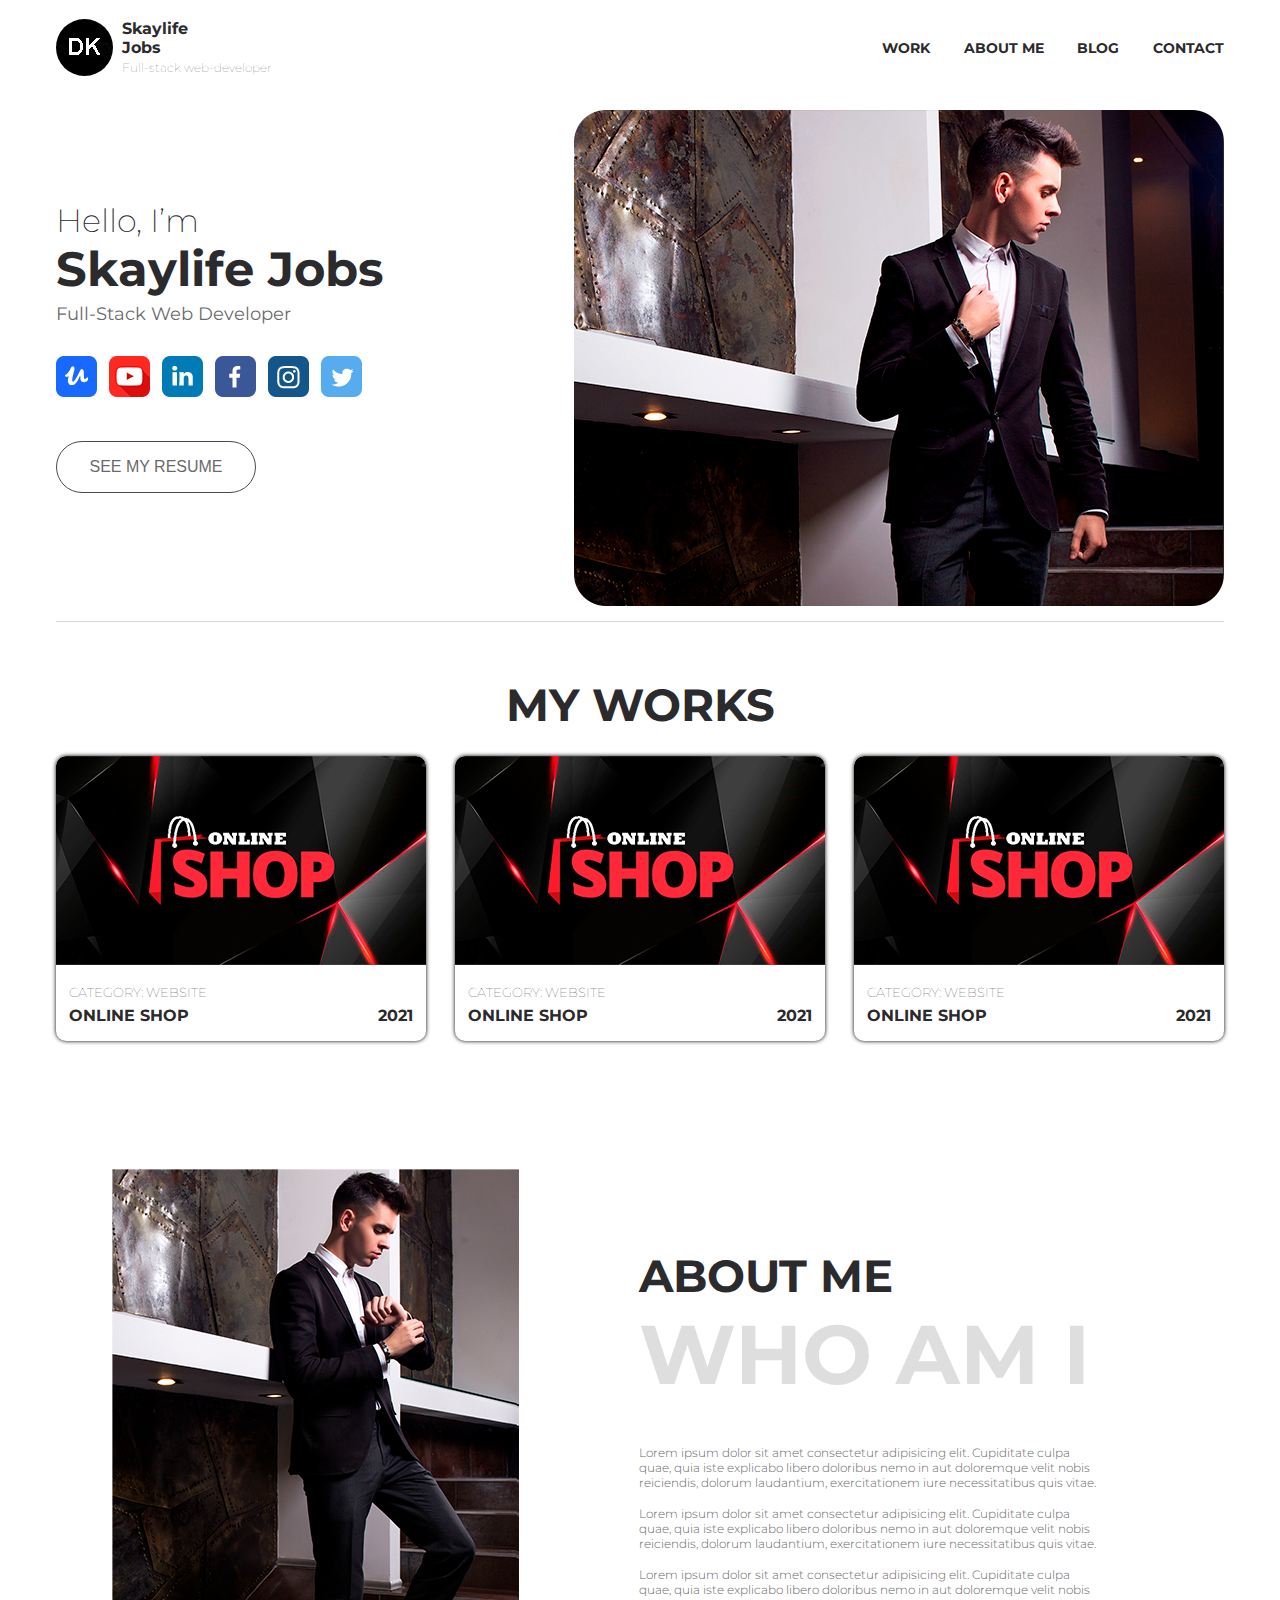
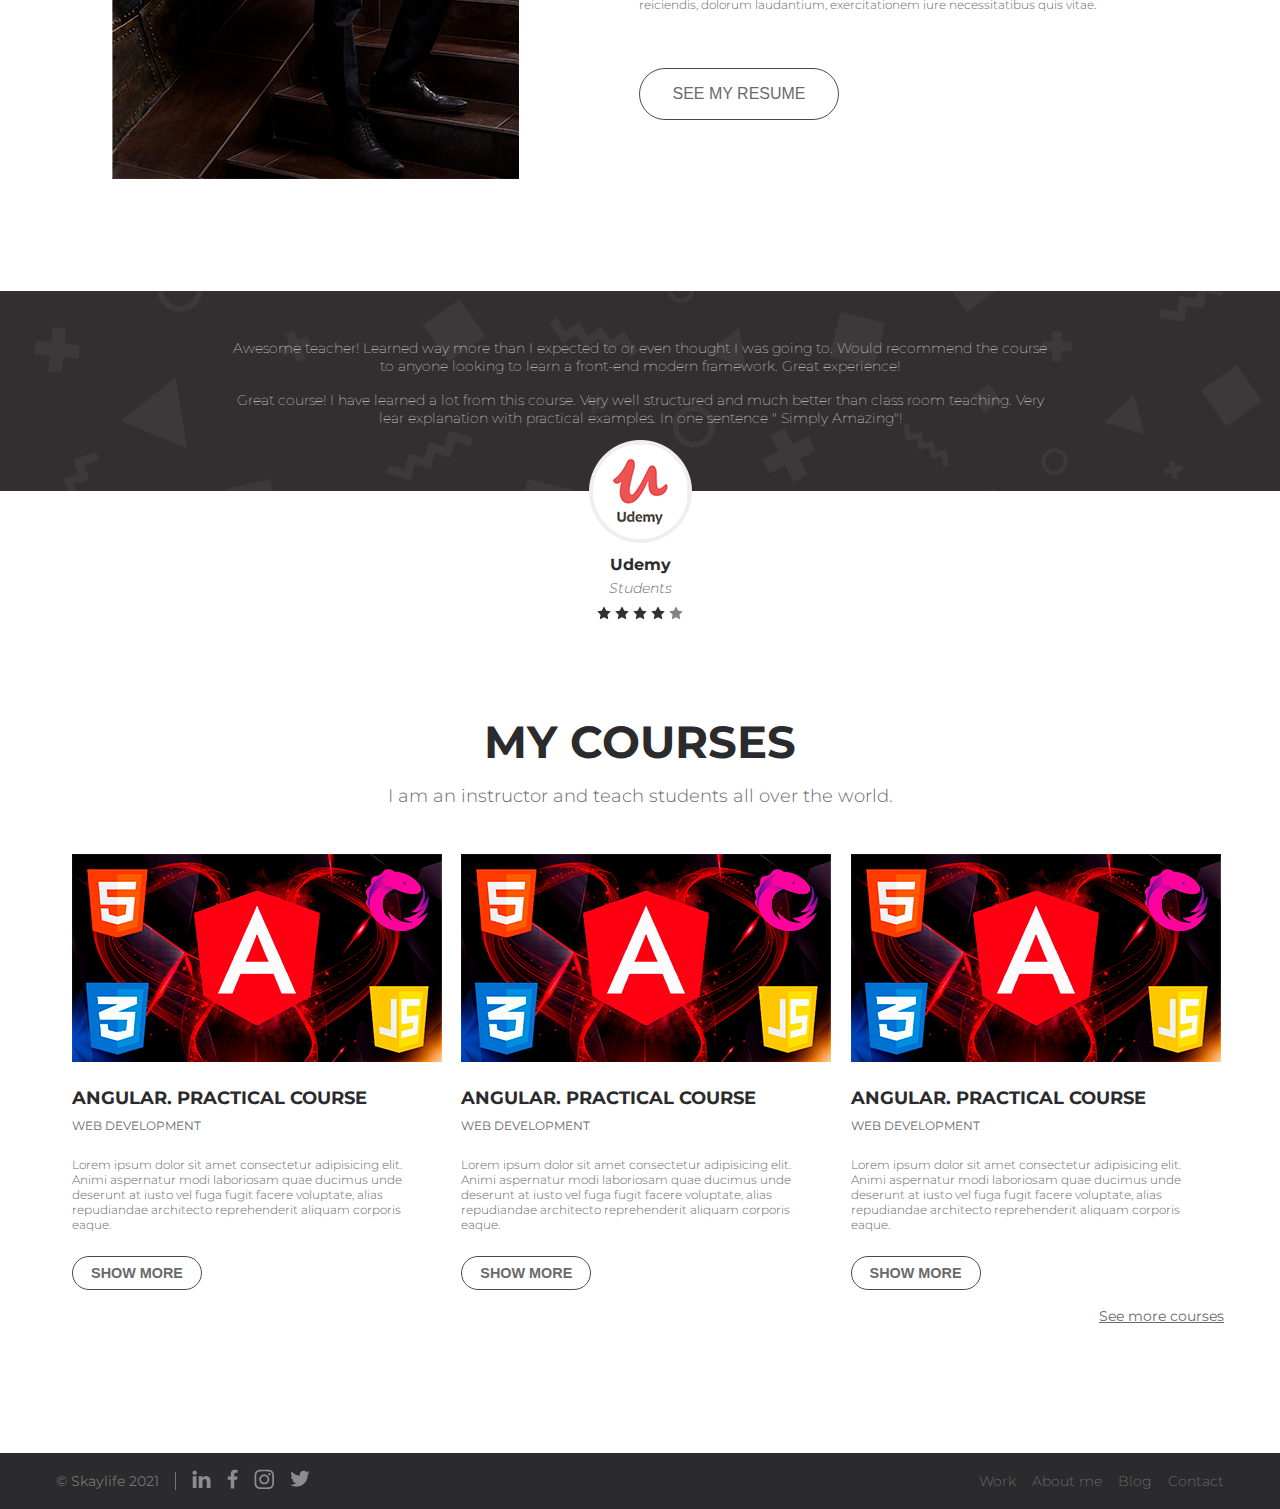
<file: Portfolio-responsive/index.html>
<!DOCTYPE html>
<html lang="en">
  <head>
    <meta charset="UTF-8" />
    <meta http-equiv="X-UA-Compatible" content="IE=edge" />
    <meta name="viewport" content="width=device-width, initial-scale=1.0" />
    <link rel="stylesheet" href="style.css" />
    <link rel="preconnect" href="https://fonts.gstatic.com" />
    <link
      href="https://fonts.googleapis.com/css2?family=Montserrat:ital,wght@0,300;0,400;0,700;1,300&display=swap"
      rel="stylesheet"
    />

    <link
      rel="apple-touch-icon"
      sizes="180x180"
      href="favicon/apple-touch-icon.png"
    />
    <link
      rel="icon"
      type="image/png"
      sizes="32x32"
      href="favicon/favicon-32x32.png"
    />
    <link
      rel="icon"
      type="image/png"
      sizes="16x16"
      href="favicon/favicon-16x16.png"
    />
    <link rel="manifest" href="favicon/site.webmanifest" />
    <link
      rel="mask-icon"
      href="favicon/safari-pinned-tab.svg"
      color="#5bbad5"
    />
    <meta name="msapplication-TileColor" content="#da532c" />
    <meta name="theme-color" content="#ffffff" />

    <title>Portfolio</title>
    <script src="https://cdnjs.cloudflare.com/ajax/libs/jquery/3.5.1/jquery.min.js"></script>
  </head>
  <body>
    <header class="header">
      <div class="container">
        <div class="header_inner">
          <div class="user">
            <img class="user-avatar" src="img/avatar_photo.png" alt="" />

            <div class="user-content">
              <div class="user_name">Skaylife <br />Jobs</div>
              <div class="user_prof">Full-stack web-developer</div>
            </div>
          </div>

          <div class="nav" id="nav">
            <a class="nav_link" href="#" data-scroll="#work">work</a>
            <a class="nav_link" href="#" data-scroll="#about">about me</a>
            <a class="nav_link" href="#" data-scroll="#courses">blog</a>
            <a class="nav_link" href="mailto:skaylife123@gmail.com">contact</a>
          </div>
        </div>
      </div>
    </header>

    <div class="intro">
      <div class="container">
        <div class="intro_inner">
          <div class="intro-content">
            <h2 class="intro_subtitle">Hello, I’m</h2>
            <h1 class="intro_title">Skaylife Jobs</h1>
            <div class="intro_text">Full-Stack Web Developer</div>

            <div class="social">
              <a class="social_link" href="">
                <img src="img/icons/udemy.png" alt="" />
              </a>
              <a class="social_link" href="">
                <img src="img/icons/youtube.png" alt="" />
              </a>
              <a class="social_link" href="">
                <img src="img/icons/linkedin.png" alt="" />
              </a>
              <a class="social_link" href="">
                <img src="img/icons/facebook.png" alt="" />
              </a>
              <a class="social_link" href="">
                <img src="img/icons/instagram.png" alt="" />
              </a>
              <a class="social_link" href="">
                <img src="img/icons/twitter.png" alt="" />
              </a>
            </div>

            <button class="btn" type="button" data-modal="#modal_resume">
              SEE MY RESUME
            </button>
          </div>

          <img class="intro_photo" src="img/photo.png" alt="" />
        </div>
      </div>
    </div>

    <div class="works" id="work">
      <div class="container">
        <h3 class="text_center">MY WORKs</h3>

        <div class="portfolio">
          <div class="work">
            <img class="work_photo" src="img/work logo.png" alt="" />
            <div class="work_content">
              <div class="work_cat">category: website</div>
              <div class="work_title">
                online shop
                <div class="work_date">2021</div>
              </div>
            </div>
          </div>

          <div class="work">
            <img class="work_photo" src="img/work logo.png" alt="" />
            <div class="work_content">
              <div class="work_cat">category: website</div>
              <div class="work_title">
                online shop
                <div class="work_date">2021</div>
              </div>
            </div>
          </div>

          <div class="work">
            <img class="work_photo" src="img/work logo.png" alt="" />
            <div class="work_content">
              <div class="work_cat">category: website</div>
              <div class="work_title">
                online shop
                <div class="work_date">2021</div>
              </div>
            </div>
          </div>
        </div>
      </div>
    </div>

    <div class="about" id="about">
      <div class="container">
        <div class="about_inner">
          <img class="about_photo" src="img/designer_photo.png" alt="" />

          <div class="about_content">
            <h3 class="about_title">about me</h3>
            <h2 class="about_bigtitle">who am i</h2>
            <div class="about_text">
              <p>
                Lorem ipsum dolor sit amet consectetur adipisicing elit.
                Cupiditate culpa quae, quia iste explicabo libero doloribus nemo
                in aut doloremque velit nobis reiciendis, dolorum laudantium,
                exercitationem iure necessitatibus quis vitae.
              </p>
              <p>
                Lorem ipsum dolor sit amet consectetur adipisicing elit.
                Cupiditate culpa quae, quia iste explicabo libero doloribus nemo
                in aut doloremque velit nobis reiciendis, dolorum laudantium,
                exercitationem iure necessitatibus quis vitae.
              </p>
              <p>
                Lorem ipsum dolor sit amet consectetur adipisicing elit.
                Cupiditate culpa quae, quia iste explicabo libero doloribus nemo
                in aut doloremque velit nobis reiciendis, dolorum laudantium,
                exercitationem iure necessitatibus quis vitae.
              </p>
            </div>

            <button class="btn" type="button" data-modal="#modal_resume">
              see my resume
            </button>
          </div>
        </div>
      </div>
    </div>

    <div class="reviews">
      <div class="container">
        <div class="reviews_inner">
          <div class="reviews_text">
            <p>
              Awesome teacher! Learned way more than I expected to or even
              thought I was going to. Would recommend the course to anyone
              looking to learn a front-end modern framework. Great experience!
            </p>
            <p>
              Great course! I have learned a lot from this course. Very well
              structured and much better than class room teaching. Very lear
              explanation with practical examples. In one sentence " Simply
              Amazing"!
            </p>
          </div>
        </div>
        <div class="reviews_author">
          <img src="img/udemy_logo.png" alt="" />
          <div class="reviews_company">Udemy</div>
          <div class="reviews_name">Students</div>
          <div class="reviews_rating">
            <img class="reviews_star" src="img/icons/star.png" alt="" />
            <img class="reviews_star" src="img/icons/star.png" alt="" />
            <img class="reviews_star" src="img/icons/star.png" alt="" />
            <img class="reviews_star" src="img/icons/star.png" alt="" />
            <img
              class="reviews_star"
              src="img/icons/star_no_active.png"
              alt=""
            />
          </div>
        </div>
      </div>
    </div>

    <div class="courses" id="courses">
      <div class="container">
        <h3 class="text_center margin">My courses</h3>
        <div class="subtitle">
          I am an instructor and teach students all over the world.
        </div>

        <div class="courses_inner">
          <div class="course">
            <img class="course_photo" src="img/Angular logo.png" alt="" />

            <div class="course_content">
              <h4 class="course_name">ANGULAR. PRACTICAL COURSE</h4>
              <div class="course_cat">WEB DEVELOPMENT</div>
              <div class="course_text">
                Lorem ipsum dolor sit amet consectetur adipisicing elit. Animi
                aspernatur modi laboriosam quae ducimus unde deserunt at iusto
                vel fuga fugit facere voluptate, alias repudiandae architecto
                reprehenderit aliquam corporis eaque.
              </div>
            </div>

            <a href="">
              <button class="btn btn_edit" type="button">SHOW MORE</button>
            </a>
          </div>

          <div class="course">
            <img class="course_photo" src="img/Angular logo.png" alt="" />

            <div class="course_content">
              <h4 class="course_name">ANGULAR. PRACTICAL COURSE</h4>
              <div class="course_cat">WEB DEVELOPMENT</div>
              <div class="course_text">
                Lorem ipsum dolor sit amet consectetur adipisicing elit. Animi
                aspernatur modi laboriosam quae ducimus unde deserunt at iusto
                vel fuga fugit facere voluptate, alias repudiandae architecto
                reprehenderit aliquam corporis eaque.
              </div>
            </div>

            <a href="">
              <button class="btn btn_edit" type="button">SHOW MORE</button>
            </a>
          </div>

          <div class="course">
            <img class="course_photo" src="img/Angular logo.png" alt="" />

            <div class="course_content">
              <h4 class="course_name">ANGULAR. PRACTICAL COURSE</h4>
              <div class="course_cat">WEB DEVELOPMENT</div>
              <div class="course_text">
                Lorem ipsum dolor sit amet consectetur adipisicing elit. Animi
                aspernatur modi laboriosam quae ducimus unde deserunt at iusto
                vel fuga fugit facere voluptate, alias repudiandae architecto
                reprehenderit aliquam corporis eaque.
              </div>
            </div>

            <a href="">
              <button class="btn btn_edit" type="button">SHOW MORE</button>
            </a>
          </div>
        </div>

        <div class="link">
          <a class="course_link" href="">See more courses</a>
        </div>
      </div>
    </div>

    <footer class="footer">
      <div class="container">
        <div class="footer_inner">
          <div class="footer_info">
            <div class="footer_copyright">&copy; Skaylife 2021</div>

            <div class="footer_social">
              <a class="footer_link" href="#">
                <img src="img/icons_footer/linkedin.png" alt="" />
              </a>
              <a class="footer_link" href="#">
                <img src="img/icons_footer/facebook.png" alt="" />
              </a>
              <a class="footer_link" href="#">
                <img src="img/icons_footer/instagram_.png" alt="" />
              </a>
              <a class="footer_link" href="#">
                <img src="img/icons_footer/twitter.png" alt="" />
              </a>
            </div>
          </div>

          <div class="footer_nav">
            <a class="footer_nav_link" href="#" data-scroll="#work">Work</a>
            <a class="footer_nav_link" href="#" data-scroll="#about"
              >About me</a
            >
            <a class="footer_nav_link" href="#" data-scroll="#courses">Blog</a>
            <a class="footer_nav_link" href="mailto:skaylife123@gmail.com"
              >Contact</a
            >
          </div>
        </div>
      </div>
    </footer>

    <div class="modal" id="modal_resume">
      <div class="modal_dialog">
        <h3 class="modal_title">RESUME</h3>
        <img class="modal_photo" src="img/resume.jpg" alt="" />
        <a class="btn btn_edit btn_modal" href="img/resume.jpg" download
          >Download</a
        >
      </div>
    </div>

    <script src="app.js"></script>
  </body>
</html>
</file>
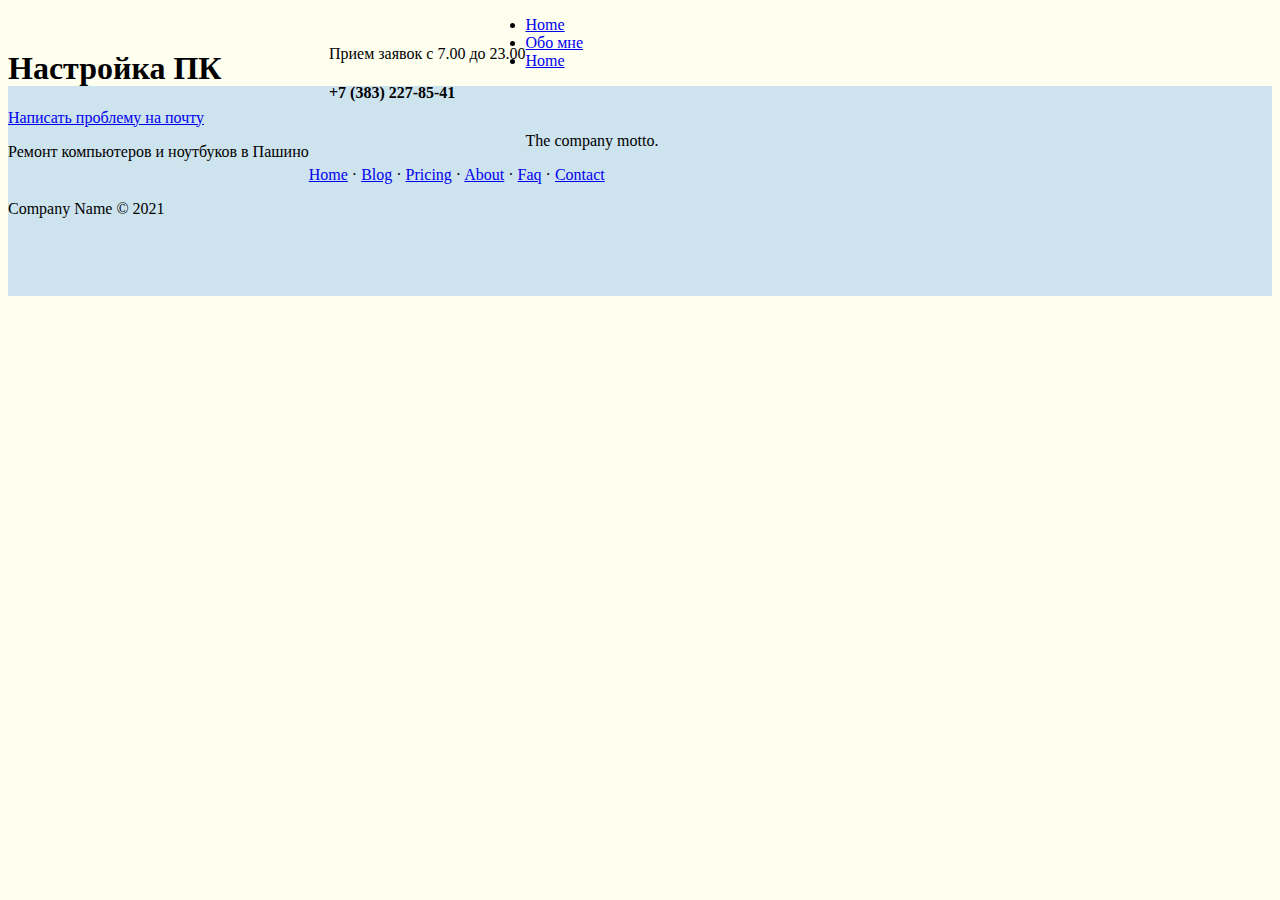
<file: Portfolio/about.html>
<!DOCTYPE html>
<html lang="en">
  <head>
    <!-- Required meta tags -->
    <meta charset="utf-8" />
    <meta name="viewport" content="width=device-width, initial-scale=1" />

    <!-- Bootstrap CSS -->
    <link
      href="https://cdn.jsdelivr.net/npm/bootstrap@5.0.0-beta2/dist/css/bootstrap.min.css"
      rel="stylesheet"
      integrity="sha384-BmbxuPwQa2lc/FVzBcNJ7UAyJxM6wuqIj61tLrc4wSX0szH/Ev+nYRRuWlolflfl"
      crossorigin="anonymous"
    />
    <link rel="stylesheet" href="style.css" />

    <title>Настройка ПК</title>
  </head>
  <body>
    <div class="container my-5">
      <div class="constainer mt-5">
        <div class="row">
          <div class="col">
            <h1>Настройка ПК</h1>
            <a
              href="mailto:skaylfe123@gmail.com"
              type="button"
              class="btn btn-outline-success"
            >
              Написать проблему на почту
            </a>
            <p class="lead mt-2">Ремонт компьютеров и ноутбуков в Пашино</p>
          </div>

          <div class="col">
            <div class="container">
              <p class="text-end">Прием заявок с 7.00 до 23.00</p>
              <h4 class="text-end">+7 (383) 227-85-41</h4>
            </div>
          </div>
        </div>
      </div>

      <div class="container">
        <nav>
          <ul class="nav nav-pills">
            <li class="nav-item">
              <a class="nav-link" href="/">Home</a>
            </li>
            <li class="nav-item">
              <a class="nav-link active" href="/about.html">Обо мне</a>
            </li>
            <li class="nav-item">
              <a class="nav-link" href="#">Home</a>
            </li>
          </ul>
        </nav>
      </div>
    </div>

    <style>
      .foot {
        background-color: rgba(156, 200, 235, 0.507);
        height: 20vh;
        padding-top: 30px;
      }
    </style>
    <div class="foot">
      <div class="constainer">
        <footer class="footer-basic-centered text-center">
          <p class="footer">The company motto.</p>

          <p class="footer-links">
            <a href="#">Home</a>
            ·
            <a href="#">Blog</a>
            ·
            <a href="#">Pricing</a>
            ·
            <a href="#">About</a>
            ·
            <a href="#">Faq</a>
            ·
            <a href="#">Contact</a>
          </p>

          <p class="footer-company-name">Company Name &copy; 2021</p>
        </footer>
      </div>
    </div>

    <!-- Optional JavaScript; choose one of the two! -->

    <!-- Option 1: Bootstrap Bundle with Popper -->
    <script
      src="https://cdn.jsdelivr.net/npm/bootstrap@5.0.0-beta2/dist/js/bootstrap.bundle.min.js"
      integrity="sha384-b5kHyXgcpbZJO/tY9Ul7kGkf1S0CWuKcCD38l8YkeH8z8QjE0GmW1gYU5S9FOnJ0"
      crossorigin="anonymous"
    ></script>

    <!-- Option 2: Separate Popper and Bootstrap JS -->
    <!--
    <script src="https://cdn.jsdelivr.net/npm/@popperjs/core@2.6.0/dist/umd/popper.min.js" integrity="sha384-KsvD1yqQ1/1+IA7gi3P0tyJcT3vR+NdBTt13hSJ2lnve8agRGXTTyNaBYmCR/Nwi" crossorigin="anonymous"></script>
    <script src="https://cdn.jsdelivr.net/npm/bootstrap@5.0.0-beta2/dist/js/bootstrap.min.js" integrity="sha384-nsg8ua9HAw1y0W1btsyWgBklPnCUAFLuTMS2G72MMONqmOymq585AcH49TLBQObG" crossorigin="anonymous"></script>
    -->
  </body>
</html>
</file>
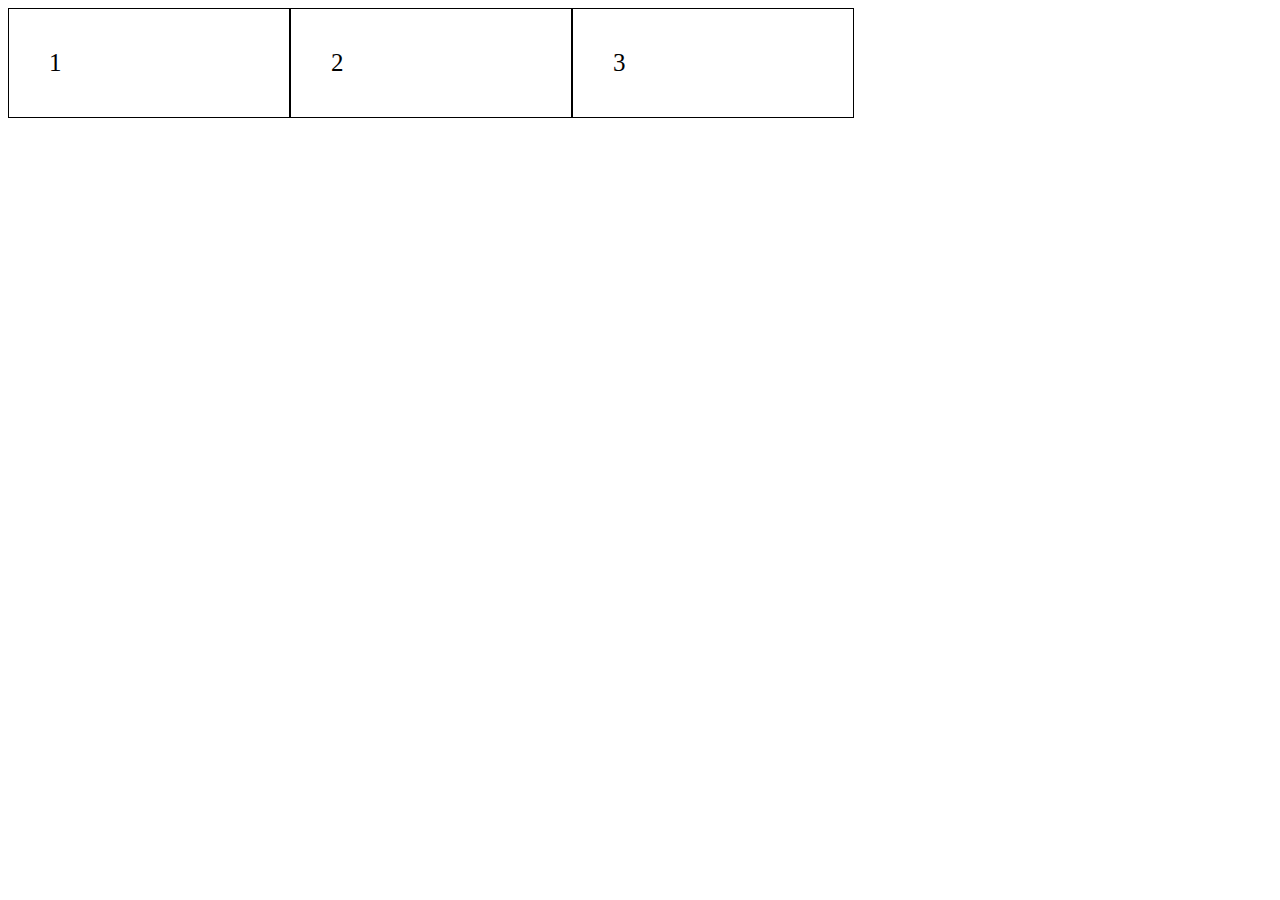
<file: Portfolio/test.html>
<!DOCTYPE html>
<html lang="en">
  <head>
    <!-- Required meta tags -->
    <meta charset="utf-8" />
    <meta name="viewport" content="width=device-width, initial-scale=1" />

    <!-- Bootstrap CSS -->
    <link
      href="https://cdn.jsdelivr.net/npm/bootstrap@5.0.0-beta2/dist/css/bootstrap.min.css"
      rel="stylesheet"
      integrity="sha384-BmbxuPwQa2lc/FVzBcNJ7UAyJxM6wuqIj61tLrc4wSX0szH/Ev+nYRRuWlolflfl"
      crossorigin="anonymous"
    />

    <title>Hello, world!</title>
  </head>
  <body>
    <style>
      .container {
        display: flex;
      }

      .item {
        padding: 40px;
        font-size: 25px;
        border: 1px solid black;
        height: fit-content;
        width: fit-content;
        flex-basis: 200px;
      }
      .item_1 {
      }
      .item_2 {
      }
      .item_3 {
      }
    </style>

    <div class="container">
      <div class="item item_1">1</div>
      <div class="item item_2">2</div>
      <div class="item item_3">3</div>
    </div>
    <script
      src="https://cdn.jsdelivr.net/npm/bootstrap@5.0.0-beta2/dist/js/bootstrap.bundle.min.js"
      integrity="sha384-b5kHyXgcpbZJO/tY9Ul7kGkf1S0CWuKcCD38l8YkeH8z8QjE0GmW1gYU5S9FOnJ0"
      crossorigin="anonymous"
    ></script>
  </body>
</html>
</file>
<file: Portfolio-responsive/style.css>
:root {
  --black: #2b2a2c;
  --gray: #6a696b;
  --gray-light: #dedede;
  --white: #fff;
}

body {
  margin: 0;
  font-family: 'Montserrat', sans-serif;
  font-size: 1rem;
  color: black;
}

h1,
h2,
h3,
h4,
h5,
h6 {
  margin: 0;
}

p {
  margin: 0 0 1rem;
}

*,
*:before,
*:after {
  box-sizing: border-box;
}

.container {
  width: 100%;
  max-width: 1200px;
  padding-left: 1rem;
  padding-right: 1rem;
  margin: 0 auto;
}

.header {
  padding: 1.2rem 0;
  position: relative;
}

.header_inner {
  display: flex;
  justify-content: space-between;
  align-items: center;
}

.user {
  display: flex;
}

.user-avatar {
  border-radius: 50%;
}

.user-content {
  padding-left: 9px;
}

.user_name {
  font-size: 1rem;
  color: var(--black);
  font-weight: bold;
  margin-bottom: 3px;
}

.user_prof {
  font-size: 0.75rem;
  color: var(--black);
  opacity: 0.7;
  font-weight: lighter;
}

.nav {
  display: flex;
  flex-wrap: wrap;
  align-items: center;
  height: 100%;
}

.nav_link {
  margin-left: 2.1rem;
  position: relative;

  font-size: 0.9rem;
  color: var(--black);
  font-weight: bold;
  text-transform: uppercase;
  text-decoration: none;
}

.nav_link:hover {
  border-bottom: 2px solid black;
  padding: 0 0 4px;
}

.intro_inner {
  display: flex;
  padding-top: 6.6rem;
  padding-bottom: 8rem;
  position: relative;

  border-bottom: 1.8px solid rgba(0, 0, 0, 0.157);
}

.intro_subtitle {
  color: var(--black);
  font-weight: 200;
  font-size: 2rem;
}

.intro_title {
  color: var(--black);
  font-weight: bold;
  font-size: 3rem;
  padding-bottom: 5px;
}

.intro_text {
  font-size: 1.1rem;
  opacity: 0.7;
  color: var(--black);
}

.social {
  margin-top: 2rem;
  margin-bottom: 2.5rem;
  display: flex;
}

.social_link {
  margin-right: 0.75rem;
  text-decoration: none;
}

.social_link:hover {
  transform: translatey(-5px);
}

.btn {
  display: inline-block;
  vertical-align: top;
  width: 12.5rem;
  padding: 1rem 2rem;

  border: 1px solid black;
  border-radius: 1.8rem;
  background: none;
  cursor: pointer;

  font-size: 1rem;
  color: var(--black);
  text-decoration: none;
  text-transform: uppercase;
  text-align: center;
  opacity: 0.7;
}

.btn:hover {
  background: var(--black);
  color: var(--white);
}

.intro_photo {
  position: absolute;
  bottom: -1px;
  right: 0;
  z-index: 1;
  margin-bottom: 1rem;
}

.text_center {
  margin-top: 3.5rem;
  margin-bottom: 1.5rem;
  text-align: center;

  font-weight: bold;
  text-transform: uppercase;

  font-size: 2.8rem;
  color: var(--black);
}

.works {
  margin-bottom: 7rem;
}

.portfolio {
  display: flex;
  flex-wrap: wrap;
  justify-content: space-between;
}

.work {
  overflow: hidden;
  box-shadow: 0 0 4px black;
  border-radius: 10px;
  margin-bottom: 1rem;
}

.work:hover {
  box-shadow: 0 0 20px black;
}

.work_content {
  padding: 1rem 0.8rem;
}

.work_cat {
  font-weight: lighter;
  font-size: 0.8rem;
  color: var(--black);
  text-transform: uppercase;
  margin-bottom: 0.4rem;
}

.work_title {
  display: flex;
  justify-content: space-between;
  text-transform: uppercase;
  font-size: 1rem;
  font-weight: bold;
  color: var(--black);
}

.about_inner {
  display: flex;
  flex-wrap: wrap;
  margin-bottom: 7rem;
}

.about_photo {
  max-width: 50%;
  padding-left: 3.5rem;
}

.about_content {
  width: 50%;
  padding-left: 7.5rem;
  padding-top: 5rem;
}

.about_title {
  text-transform: uppercase;
  font-weight: bold;
  font-size: 2.8rem;
  color: var(--black);
}

.about_bigtitle {
  font-size: 5.2rem;
  color: var(--gray-light);
  text-transform: uppercase;
  font-weight: bold;
}

.about_text {
  margin-top: 2.5rem;
  margin-bottom: 3.5rem;

  font-size: 0.75rem;
  color: var(--gray);
  font-weight: 300;
}

.reviews {
  background: #332f30 url('img/reviews.png') center no-repeat;
  padding: 3rem 0;
  position: relative;
}

.reviews_inner {
  width: 100%;
  max-width: 830px;
  margin: 0 auto;
}

.reviews_inner {
  color: var(--white);
  font-size: 0.9rem;
  font-weight: lighter;
  text-align: center;
}

.reviews_author {
  width: 100%;
  margin-top: -51px;

  text-align: center;
  position: absolute;
  top: 100%;
  left: 0;
  z-index: 1;
}

.reviews_company {
  margin-top: 0.5rem;
  margin-bottom: 0.3rem;
  font-size: 1rem;
  font-weight: bold;
  color: var(--black);
}

.reviews_name {
  margin-bottom: 0.5rem;
  font-size: 0.9rem;
  font-weight: 300;
  color: var(--gray);
  font-style: italic;
}

.reviews_rating {
  margin-bottom: 6rem;
}

.courses {
  margin-top: 14rem;
  margin-bottom: 8rem;
}

.subtitle {
  text-align: center;
  color: var(--gray);
  font-weight: 300;
  font-size: 1.1rem;
  margin-bottom: 15rem;
}

.margin {
  margin-bottom: 1rem;
}

.courses_inner {
  margin-top: -12rem;
  display: flex;
  flex-wrap: wrap;
}

.course {
  width: 33.33%;
  padding: 0 1rem;
}

.course_name {
  margin-top: 1.3rem;

  font-size: 1.1rem;
  font-weight: bold;
  color: var(--black);

  margin-bottom: 0.6rem;
}

.course_cat {
  margin-bottom: 1.5rem;
  font-size: 0.75rem;
  color: var(--gray);
}

.course_text {
  font-size: 0.75rem;
  color: var(--gray);
  font-weight: 300;
}

.btn_edit {
  margin-top: 1.5rem;
  width: 130px;
  height: 34px;

  font-size: 0.9rem;
  font-weight: bold;
  padding: 0.5rem 0.75rem;
}

.link {
  margin-top: 1rem;
  text-align: right;
}

.course_link {
  font-size: 0.9rem;
  color: var(--gray);
}

.footer {
  padding: 1rem 0;
  background-color: #2b2a2c;
}

.footer_info {
  display: flex;
  align-items: center;
}
.footer_inner {
  display: flex;
  flex-wrap: wrap;
  justify-content: space-between;
}

.footer_copyright {
  padding-right: 1rem;
  margin-right: 1rem;
  font-size: 0.9rem;
  color: #747475;
  border-right: 1px solid #747475;
}

.footer_social {
  display: flex;
  align-items: center;
}

.footer_link {
  margin-right: 1rem;
  text-decoration: none;
}

.footer_nav_link {
  text-decoration: none;
  color: var(--gray);
  font-size: 0.9rem;
  padding-left: 1rem;
  font-weight: 300;
}

.footer_nav {
  display: flex;
  align-items: center;
}

.modal {
  display: none;
  width: 100%;
  height: 100%;
  padding: 1rem;
  overflow: auto;

  background-color: rgba(192, 192, 192, 0.9);

  position: fixed;
  top: 0;
  left: 0;
  z-index: 1000;
}

.modal_dialog {
  width: 100%;
  max-width: 1200px;
  text-align: center;
  margin: auto;
  position: relative;

  background-color: rgb(255, 255, 255);
}

.show {
  display: flex;
}

.modal_title {
  font-size: 2rem;
  color: var(--black);
  font-weight: bold;
  padding: 3rem 0;
}

.modal_photo {
  width: 100%;
  height: 100%;
}

.btn_modal {
  margin: 3rem 0;
}

@media (max-width: 1199px) {
  .intro {
    margin-top: -5rem;
  }

  .intro_photo {
    width: 100%;
    position: relative;
  }

  .intro_inner {
    display: flex;
    flex-wrap: wrap-reverse;
    padding: 5rem 0;
  }

  .work {
    width: 98%;
    margin: 1rem auto;
    border-radius: 1.5rem;
  }

  .work_photo {
    width: 100%;
  }

  .work_cat {
    font-size: 1.2rem;
  }

  .work_title {
    font-size: 1.5rem;
  }

  .about_photo {
    width: 100%;
    height: 100%;
    padding-left: 1rem;
  }

  .about_content {
    margin-top: 0rem;
    padding: 0 2rem;
  }

  .about_bigtitle {
    font-size: 2rem;
  }

  .about_text {
    font-size: 1rem;
  }

  .course {
    width: 100%;
    margin-bottom: 3rem;
    padding: 0 1rem;
  }

  .course_photo {
    width: 100%;
  }

  .course_name {
    font-size: 2rem;
  }

  .course_cat {
    font-size: 1rem;
  }

  .course_text {
    font-size: 1rem;
    margin-bottom: -1rem;
  }

  .course_link {
    font-size: 1.1rem;
  }
}

@media (max-width: 767px) {
  .user {
    display: none;
  }

  .nav {
    display: flex;
    justify-content: space-between;

    width: 100%;
    border-bottom: 1px solid rgba(0, 0, 0, 0.157);
    padding-bottom: 1rem;
  }

  .nav_link {
    margin: 0;
  }

  .intro_title {
    font-size: 2.2rem;
  }

  .text_center {
    margin: 1rem auto;
  }

  .works {
    margin-bottom: 2rem;
  }

  .work_cat {
    font-size: 0.8rem;
  }

  .work_title {
    font-size: 1.2rem;
  }

  .about_inne {
    flex-wrap: wrap;
    justify-content: center;
  }

  .about_photo {
    min-width: 100%;
    margin: 0;
    padding: 0;
    height: 100%;
  }

  .about_content {
    margin-top: 2rem;
    width: 100%;
    padding: 0 1rem;
  }

  .courses {
    margin-bottom: 2rem;
  }

  .course_name {
    font-size: 1rem;
  }

  .course_cat {
    font-size: 0.8rem;
  }

  .course_text {
    font-size: 0.8rem;
  }

  .footer_nav {
    display: none;
  }

  .footer_copyright {
    font-size: 0.8rem;
  }
}
</file>
<file: Portfolio/style.css>
body {
  background: #fffff0;
}
.flex-container {
  display: -ms-flexbox;
  display: -webkit-flex;
  display: flex;
  -webkit-flex-direction: row;
  -ms-flex-direction: row;
  flex-direction: row;
  -webkit-flex-wrap: wrap;
  -ms-flex-wrap: wrap;
  flex-wrap: wrap;
  -webkit-justify-content: center;
  -ms-flex-pack: center;
  justify-content: center;
  -webkit-align-content: stretch;
  -ms-flex-line-pack: stretch;
  align-content: stretch;
  -webkit-align-items: center;
  -ms-flex-align: center;
  align-items: center;
}

.flex-item:nth-child(1) {
  -webkit-order: 0;
  -ms-flex-order: 0;
  order: 0;
  -webkit-flex: 0 1 auto;
  -ms-flex: 0 1 auto;
  flex: 0 1 auto;
  -webkit-align-self: auto;
  -ms-flex-item-align: auto;
  align-self: auto;
}

.flex-item:nth-child(2) {
  -webkit-order: 0;
  -ms-flex-order: 0;
  order: 0;
  -webkit-flex: 0 1 auto;
  -ms-flex: 0 1 auto;
  flex: 0 1 auto;
  -webkit-align-self: auto;
  -ms-flex-item-align: auto;
  align-self: auto;
}

.flex-item:nth-child(3) {
  -webkit-order: 0;
  -ms-flex-order: 0;
  order: 0;
  -webkit-flex: 0 1 auto;
  -ms-flex: 0 1 auto;
  flex: 0 1 auto;
  -webkit-align-self: auto;
  -ms-flex-item-align: auto;
  align-self: auto;
}

.offer {
  margin-left: 300px;
  margin-right: 300px;
}

/*  SECTIONS  */
.section {
  clear: both;
  padding: 0px;
  margin: 0px;
}

/*  COLUMN SETUP  */
.col {
  display: block;
  float: left;
  margin: 1% 0 1% 1.6%;
}
.col:first-child {
  margin-left: 0;
}

/*  GROUPING  */
.group:before,
.group:after {
  content: '';
  display: table;
}
.group:after {
  clear: both;
}
.group {
  zoom: 1; /* For IE 6/7 */
}

/*  GRID OF TWO  */
.span_2_of_2 {
  width: 100%;
}
.span_1_of_2 {
  width: 49.2%;
}

/*  GO FULL WIDTH AT LESS THAN 480 PIXELS */

@media only screen and (max-width: 480px) {
  .col {
    margin: 1% 0 1% 0%;
  }
}

@media only screen and (max-width: 480px) {
  .span_2_of_2,
  .span_1_of_2 {
    width: 100%;
  }
}
</file>
